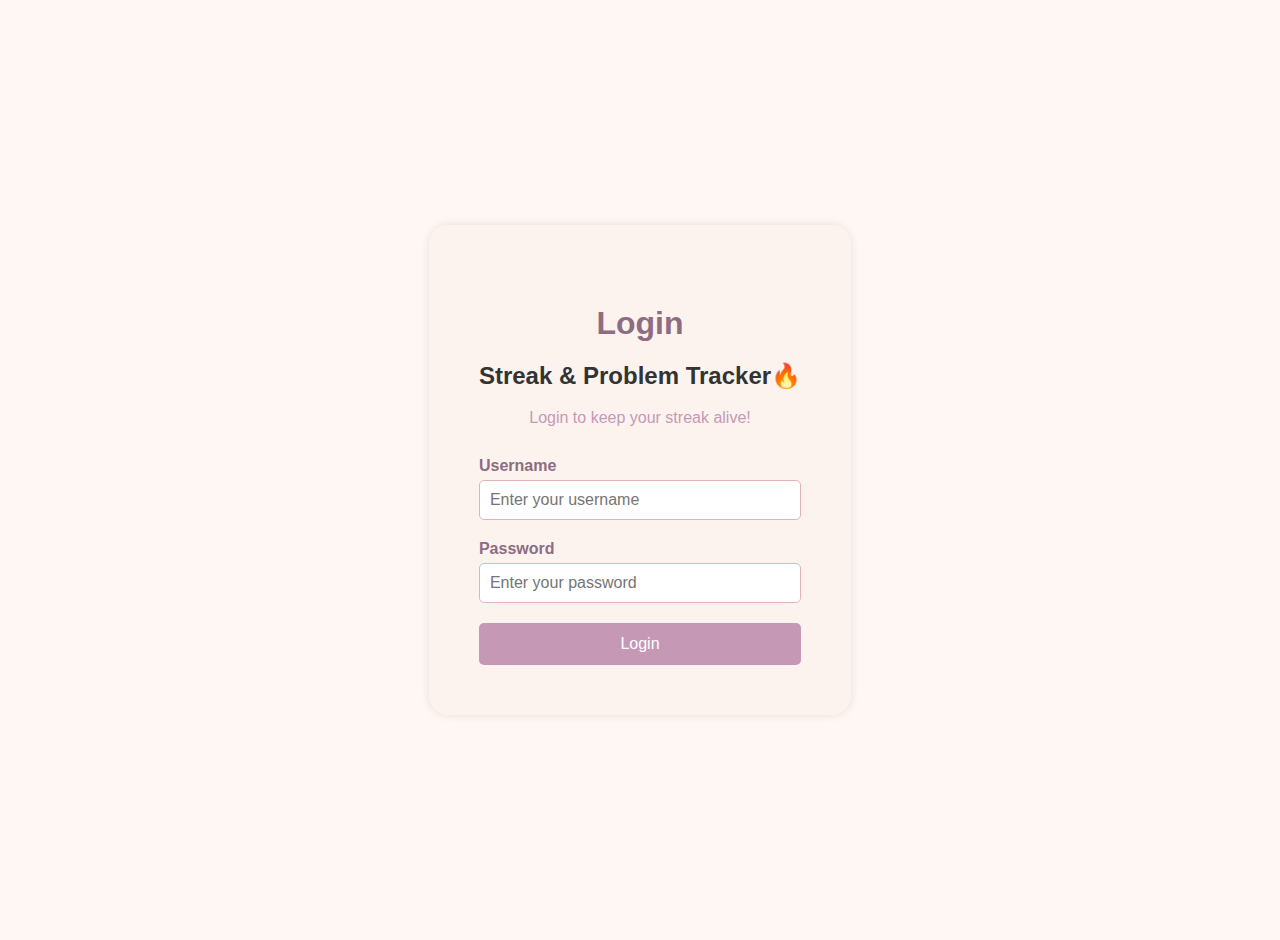
<file: login.html>
<!DOCTYPE html>
<html lang="en">
<head>
    <meta charset="UTF-8">
    <meta name="viewport" content="width=device-width, initial-scale=1.0">
    <title>Login - Streak & Problem Tracker</title>
    <style>
        body {
            font-family: Arial, sans-serif;
            text-align: center;
            background-color: #FFF7F3;
            color: #333333;
            margin: 0;
            padding: 20px;
            display: flex;
            justify-content: center;
            align-items: center;
            height: 100vh;
        }
        .login-container {
            max-width: 400px;
            background: #fbf2edda;
            padding: 50px;
            border-radius: 20px;
            box-shadow: 0 0 10px rgba(0, 0, 0, 0.1);
        }
        h1 {
            color: #8e6c82;
            margin-bottom: 20px;
        }
        .subtitle {
            color: #C599B6;
            margin-bottom: 30px;
        }
        .form-group {
            margin-bottom: 20px;
            text-align: left;
        }
        label {
            display: block;
            margin-bottom: 5px;
            color: #8e6c82;
            font-weight: bold;
        }
        input {
            width: 100%;
            padding: 10px;
            border: 1px solid #E6B2BA;
            border-radius: 5px;
            font-size: 16px;
            box-sizing: border-box;
        }
        button {
            background-color: #C599B6;
            color: white;
            border: none;
            padding: 12px 20px;
            cursor: pointer;
            font-size: 16px;
            border-radius: 5px;
            width: 100%;
            transition: background-color 0.2s ease-in-out;
        }
        button:hover {
            background-color: #A87F98;
        }
        .error-message {
            color: red;
            margin-top: 20px;
            display: none;
        }
        .brand {
            margin-bottom: 30px;
        }
        .brand span {
            font-size: 40px;
        }
    </style>
</head>
<body>
    <div class="login-container">
        <div class="brand">
            
        </div>
        <h1>Login</h1>
        <h2>Streak & Problem Tracker🔥</h2>
        <p class="subtitle">Login to keep your streak alive!</p>
        
        <div id="error-message" class="error-message">Invalid username or password</div>
        
        <div class="form-group">
            <label for="username">Username</label>
            <input type="text" id="username" placeholder="Enter your username">
        </div>
        
        <div class="form-group">
            <label for="password">Password</label>
            <input type="password" id="password" placeholder="Enter your password">
        </div>
        
        <button onclick="login()">Login</button>
    </div>

    <script>
        // Simple login validation
        function login() {
            const username = document.getElementById('username').value.trim().toLowerCase();
            const password = document.getElementById('password').value;
            const errorMessage = document.getElementById('error-message');
            
            // Very basic authentication - store better in production
            const validUsers = {
                'bhagya': 'bhagya123',
                'pragnya': 'pragnya123'
            };
            
            if (validUsers[username] === password) {
                // Store logged in user
                localStorage.setItem('currentUser', username);
                // Redirect to appropriate dashboard
                window.location.href = 'dashboard.html';
            } else {
                // Show error
                errorMessage.style.display = 'block';
            }
        }
        
        // Add enter key support
        document.getElementById('password').addEventListener('keypress', function(e) {
            if (e.key === 'Enter') {
                login();
            }
        });
    </script>
</body>
</html>
</file>
